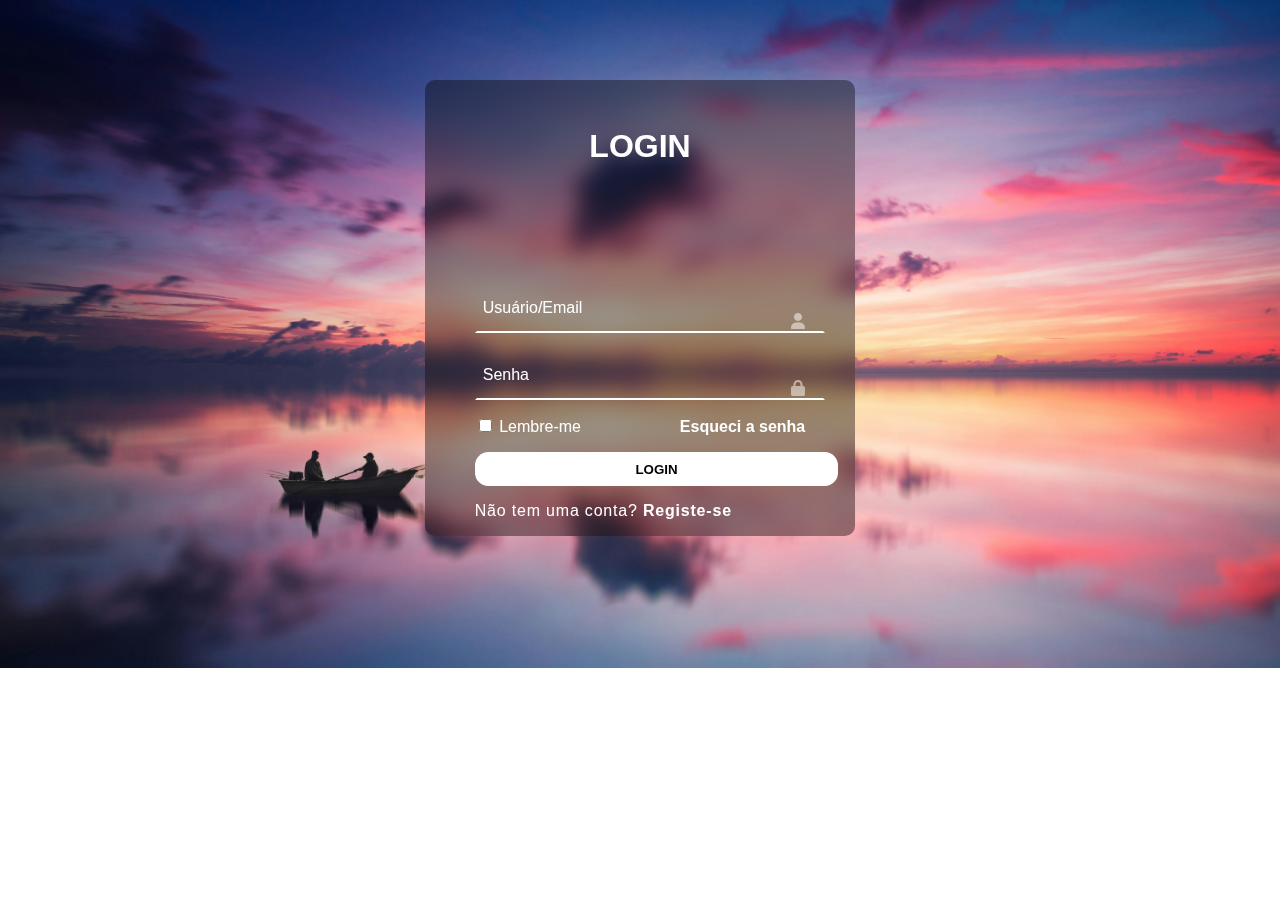
<file: login.html>
<!DOCTYPE html>
<html lang="en">
<head>
  <meta charset="UTF-8">
  <meta name="viewport" content="width=device-width, initial-scale=1.0">
  <meta name="author" content="MatheusFT">
  <link rel="stylesheet" href="estilo.login.css">
  <link href="https://cdnjs.cloudflare.com/ajax/libs/font-awesome/6.0.0-beta3/css/all.min.css" rel="stylesheet">

  <title>login</title>
</head>
<body>
  <div class="main">
    
    <form action="#"  method="post">
      <fieldset >
        <h1>login</h1>


        <!-- Campo de Usuário/Email -->
        <div class="input-container">
          <input class="input" type="text" id="user" required placeholder=" ">
          <label  class="label-inpu" for="user">Usuário/Email</label>
          <ic class="fas fa-user"></i>
        </div>

        <!-- Campo de Senha -->
        <div class="input-container">
          <input class="input" type="password" id="senha" required placeholder=" " minlength="6"  maxlength="8">
          <label class="label-inpu" for="senha">Senha</label>
          <i class="fas fa-lock"></i>
        </div>

        <!-- Checkbox Lembre-se de mim -->
        <div class="input-check">
        <input type="checkbox" id="check"> 
        <label for="check">Lembre-me</label>
          
        </div>

        <!-- Links e botão de envio -->
        <div class="but">
          <a href="#">Esqueci a senha</a>
        </div>
        
        <div class="login">
          <button type="submit">Login</button>
        </div>

        <!-- Texto para quem não tem conta -->
        <span>Não tem uma conta? <a class="button" href="register.html">Registe-se</a></span>
      </fieldset>
    </form>

  </div>
  
</body>
</html>
</file>
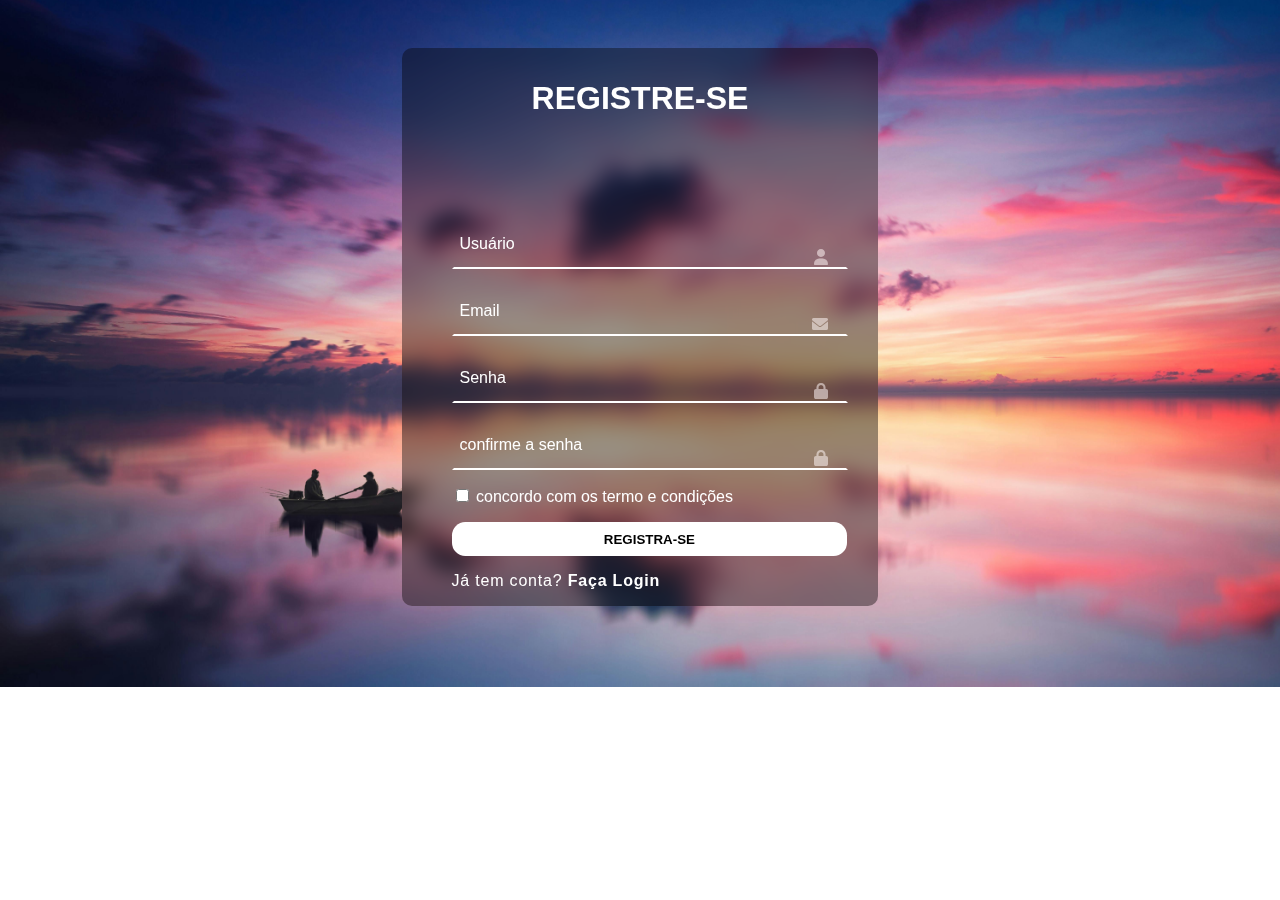
<file: register.html>
<!DOCTYPE html>
<html lang="en">
<head>
  <meta charset="UTF-8">
  <meta name="viewport" content="width=device-width, initial-scale=1.0">
  <meta name="author" content="MatheusFT">
  <link rel="stylesheet" href="estilo.register.css">
  <link href="https://cdnjs.cloudflare.com/ajax/libs/font-awesome/6.0.0-beta3/css/all.min.css" rel="stylesheet">

  <title>login</title>
</head>
<body>
  <div class="main">
    
    <form action="#"  method="post">
      <fieldset >
        <h1>registre-se</h1>

        <!-- Campo de Usuário/Email -->
        <div class="input-container">
          <input class="input" type="text" id="user" required placeholder=" " minlength="4" >
          <label  class="label-inpu" for="user">Usuário</label>
          <ic class="fas fa-user"></i>
        </div>

         <div class="input-container">
          <input class="input" type="email" id="user" required placeholder=" " >
          <label  class="label-inpu" for="user">Email</label>
          <ic class="fas fa-envelope"></i>
        </div>

        <!-- Campo de Senha -->
        <div class="input-container">
          <input class="input" type="password" id="senha" required placeholder="" minlength="6"  maxlength="8">
          <label class="label-inpu" for="senha">Senha</label>
          <i class="fas fa-lock"></i>
        </div>

         <div class="input-container">
          <input class="input" type="password" id="senha" required placeholder=" "  minlength="6"  maxlength="8">
          <label class="label-inpu" for="senha">confirme a senha</label>
          <i class="fas fa-lock"></i>
        </div>

        <!-- Checkbox Lembre-se de mim -->
        <div class="input-check">
          <input type="checkbox" id="check" required> 
          <label for="check">concordo com os termo e condições</label>
        </div>
          
        
        <div class="login">
          <button type="submit">Registra-se</button>
        </div>

        <!-- Texto para quem não tem conta -->
        <span>Já tem conta? <a class="button" href="login.html">Faça Login</a></span>
      </fieldset>
    </form>

  </div>
  
</body>
</html>
</file>
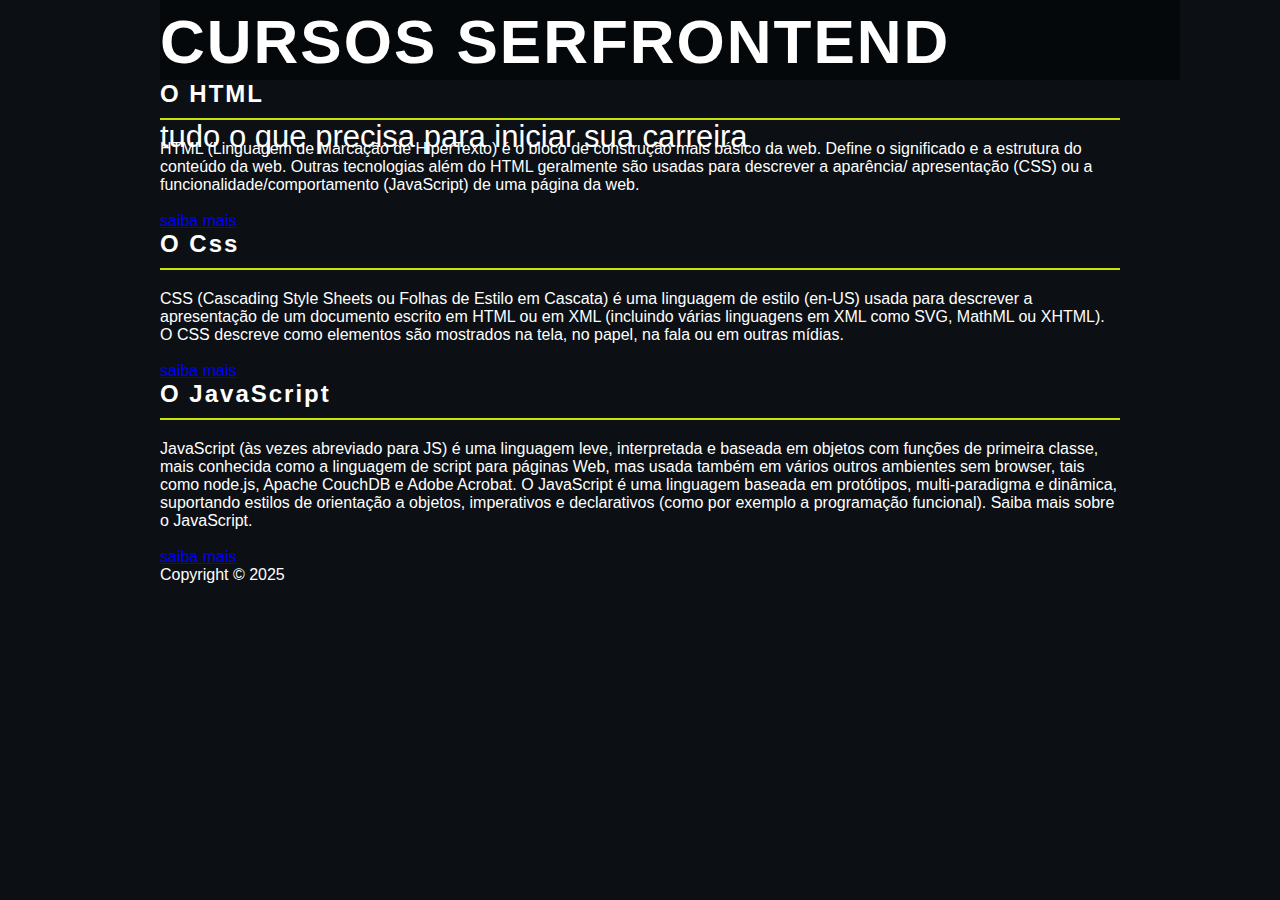
<file: site de cursos web desenvolvedor basic.html>
<!DOCTYPE html>
<html lang="en">
<head>
    <meta charset="UTF-8">
    <meta name="viewport" content="width=device-width, initial-scale=1.0">
    <title>Document</title>
     <link rel="stylesheet" href="estilo.css">
</head>
<body>
    <header>
        <nav>
            <ul>
                <li><a href="#">inicio</a></li>
                <li><a href="#">blog</a></li>
                <li><a href="#">cursos</a></li>
           </ul>
           <h1>cursos serfrontend</h1>
           <p>tudo o que precisa para iniciar sua carreira</p>
        </nav>
     </header>
    <main>
        <div class="html">
        <h2>O HTML</h2>
        HTML (Linguagem de Marcação de HiperTexto) é o bloco de
         construção mais básico da web. Define o significado e a 
         estrutura do conteúdo da web. Outras tecnologias além do 
         HTML geralmente são usadas para descrever a aparência/
         apresentação (CSS) ou a funcionalidade/comportamento 
         (JavaScript) de uma página da web.<br><br>
         <a class="a" href="#"> saiba mais</a>
         </div>

        <div class="css">
        <h2>O Css</h2>
          CSS (Cascading Style Sheets ou Folhas de Estilo em Cascata)
          é uma linguagem de estilo (en-US) usada para descrever a
          apresentação de um documento escrito em HTML ou em XML
          (incluindo várias linguagens em XML como SVG, MathML
          ou XHTML). O CSS descreve como elementos são mostrados
          na tela, no papel, na fala ou em outras mídias.<br><br>
          <a class="a" href="#"> saiba mais</a>
          </div>

          <div class="JavaScript">
          <h2>O JavaScript</h2>
          JavaScript (às vezes abreviado para JS) é uma linguagem leve,
           interpretada e baseada em objetos com funções de primeira
           classe, mais conhecida como a linguagem de script para 
           páginas Web, mas usada também em vários outros ambientes
           sem browser, tais como node.js, Apache CouchDB e Adobe
           Acrobat. O JavaScript é uma linguagem baseada em protótipos,
           multi-paradigma e dinâmica, suportando estilos de 
           orientação a objetos, imperativos e declarativos 
           (como por exemplo a programação funcional). Saiba mais
           sobre o JavaScript.<br><br>
           <a class="a" href="#"> saiba mais</a>
           </div>

    </main>
    <footer>
        Copyright &copy; 2025
    </footer>
</body>
</html>
</file>
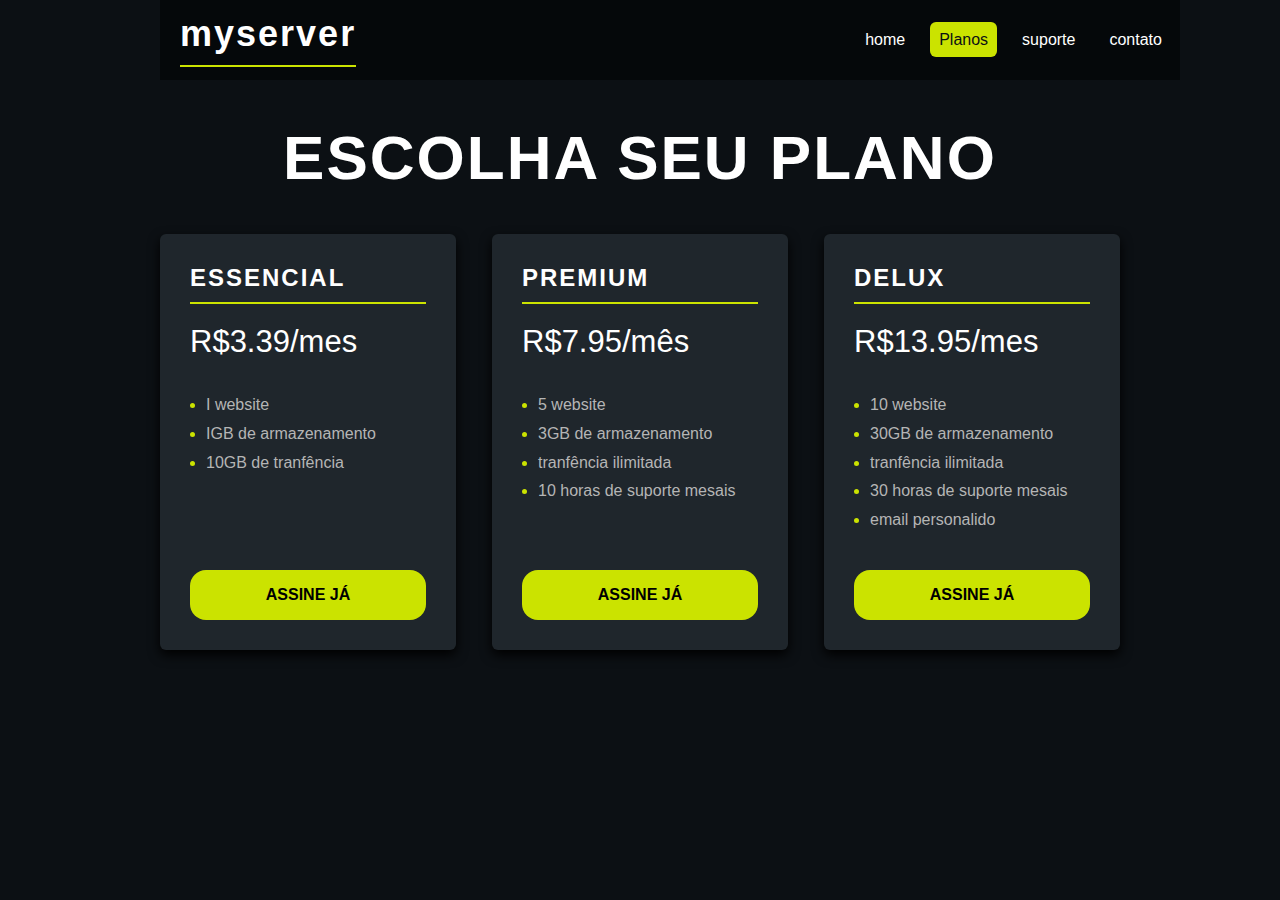
<file: vendas de planos.html>
<!DOCTYPE html>
<html lang="pt-br">
<head>
    <meta charset="UTF-8">
    <meta name="viewport" content="width=device-width, initial-scale=1.0">
    <meta namme="author" content="Matheus FT">
    <link rel="stylesheet" href="estilo.css">
    <title>Document</title>

</head>
<body>
    <header>
        <h2 class="nome-site">myserver</h2>
            <lu class="listas-1" >
                <li class="li"><a href="#" class=>home</a></li>
                <li class="li"><a href="#" class="planos">Planos</a></li>
                <li class="li"><a href="#">suporte</a></li>
                <li class="li"><a href="#">contato</a></li>
            </lu>
    </header>
     <h1>ESCOLHA SEU PLANO</h1>
    <main>
        <section class="mae">

           <div class="valores">
              <h2>ESSENCIAL</h2>
              <p>R$3.39/mes<br></p>
             <ul class="listas-2">
                <li>I website</li>
                <li>IGB de armazenamento</li>
                <li>10GB de tranfência</li>
             </ul>
             <a href="#" class="assine">assine já</a>
           </div>

           <div class="valores">
              <h2>PREMIUM</h2>
              <p>R$7.95/mês<br></p>
              <ul class="listas-2">
                <li>5 website</li>
                <li>3GB de armazenamento</li>
                <li>tranfência ilimitada</li>
                <li>10 horas de suporte mesais</li>
              </ul>
              <a href="#" class="assine">assine já</a>
           </div>

           <div class="valores">
              <h2>DELUX</h2>
              <p>R$13.95/mes</p>
              <ul class="listas-2">
                <li>10 website</li>
                <li>30GB de armazenamento</li>
                <li>tranfência ilimitada</li>
                <li>30 horas de suporte mesais</li>
                <li>email personalido</li>
              </ul>
              <a href="#" class="assine">assine já</a>
           </div>
        </section>
    </main>
</body>
</html>
</file>
<file: estilo.login.css>
body {
      font-family: Arial, Helvetica, sans-serif;
      background: url('pexels-jplenio-2850287.jpg') center/cover no-repeat;
      margin: 0;
      padding: 0;
      color: white;
}

.main {
      position: relative;
      display: flex;
      justify-content: center;
      align-items: center;
      flex-direction: column;
      margin: 5em 0;
}

fieldset {
      background-color: rgba(0, 0, 0, 0.4);
      backdrop-filter: blur(10px);
      border-radius: 10px;
      padding: 1em 3.1em;
      border: none;
}

h1 {
      text-align: center;
      margin-top: -2em;
      padding: 3em;
      text-transform: uppercase;
      color: white;
}

.input-container {
      position: relative;
      margin-bottom: 1rem;
}

.input {
      width: 100%;
      padding: 1rem 0.5rem;
      border: 2px solid transparent;
      border-bottom: solid 2px white;
      outline: none;
      background: transparent;
      color: white;
}

.label-inpu {
      position: absolute;
      top: 50%;
      left: 0.5rem;
      transform: translateY(-50%);
      transition: 0.3s ease;
      font-size: 1rem;
      pointer-events: none;
}

.input:focus + .label-inpu,
.input:not(:placeholder-shown) + .label-inpu{
      top: -10px;
      font-size: 12px;
      color: #aaa;
}

.fas {
      position: absolute;
      right: 0;
      top: 60%;
      color: rgba(255, 246, 246, 0.538);
}

.input-check { 
   display: inline;

}

.but{
    display: inline;
}

.but a{
      text-decoration: none;
      padding-left: 5.9em;
      color: white;
      font-weight: bolder;
}

.but:hover{
      text-decoration: underline;
}

button:hover {
    cursor: pointer;
}

.login {
    padding: 1em 0;
}

.login button {
    width: 110%;
    height: 2.52em;
    background-color: white;
    border: none;
    border-radius: 1em;
    text-transform: uppercase;
    font-weight: bold;
}

.login button:hover {
      transform: scale(1.05);
}

span{
      letter-spacing: .05em;
}
span a {
      text-decoration: none;
      color: white;
      font-weight: bold;
}

span a:hover {
      text-decoration: underline;
}

@media screen and (max-width: 960px) {

    .main {
        margin: 9.2em 0;
    }

    fieldset {
        padding: .9em 2em; /* Menor padding horizontal para melhor encaixe na tela */
    }

    h1 {
        font-size: 1.8em; /* Reduz tamanho da fonte do título */
    }

    .input {
        padding: 1.3em .3em; /* Reduz padding para economizar espaço vertical */
    }

    .label-inpu {
        font-size: 0.9em;
    }

    .fas {
        font-size: 0.9em;
    }

    .but a {
        padding-left: 3em; /* Remove o padding lateral exagerado */
        display: inline;
        text-align: center;
    }

    .login button {
        width: 100%; /* Garante que o botão se ajuste ao campo */
    }

    span a {
        display: inline;
        text-align: center;
        margin-top: 1em;
    }
}
</file>
<file: estilo.register.css>
body {
      font-family: Arial, Helvetica, sans-serif;
      background: url('pexels-jplenio-2850287.jpg') center/cover no-repeat;
      margin: 0;
      padding: 0;
      color: white;
}

.main {
      position: relative;
      display: flex;
      justify-content: center;
      align-items: center;
      flex-direction: column;
      margin: 3em 0;
}

fieldset {
      background-color: rgba(0, 0, 0, 0.4);
      backdrop-filter: blur(10px);
      border-radius: 10px;
      padding: 1em 3.1em;
      border: none;
}

h1 {
      text-align: center;
      margin-top: -2em;
      padding: 2.5em;
      text-transform: uppercase;
      color: white;
}

.input-container {
      position: relative;
      margin-bottom: 1rem;
}

.input {
      width: 100%;
      padding: 1rem 0.5rem;
      border: 2px solid transparent;
      border-bottom: solid 2px white;
      outline: none;
      background: transparent;
      color: white;
}

.label-inpu {
      position: absolute;
      top: 50%;
      left: 0.5rem;
      transform: translateY(-50%);
      transition: 0.3s ease;
      font-size: 1rem;
      pointer-events: none;
}

.input:focus + .label-inpu,
.input:not(:placeholder-shown) + .label-inpu{
      top: -10px;
      font-size: 12px;
      color: #aaa;
}

.input:focus {
    border-bottom: solid 2px white;
}
.input:valid:focus{
    border-bottom: solid green;
}

.input:invalid:focus {
    border-bottom: solid red;
}

.fas {
      position: absolute;
      right: 0;
      top: 60%;
      color: rgba(255, 246, 246, 0.538);
}

.input-check { 
   display: inline;

}

.but{
    display: inline;
}

.but a{
      text-decoration: none;
      padding-left: 5.9em;
      color: white;
      font-weight: bolder;
}

.but:hover{
      text-decoration: underline;
}

button:hover {
    cursor: pointer;
}

.login {
    padding: 1em 0;
}

.login button {
    width: 105%;
    height: 2.5em;
    background-color: white;
    border: none;
    border-radius: 1em;
    text-transform: uppercase;
    font-weight: bold;
}

.login button:hover {
      transform: scale(1.02);
}

span{
      letter-spacing: .05em;
}
span a {
      text-decoration: none;
      color: white;
      font-weight: bold;
}

span a:hover {
      text-decoration: underline;
}


@media screen and (max-width: 960px) {

    .main {
        margin: 12.2em 0;
    }

    fieldset {
        padding: 1em 10em; /* Menor padding horizontal para melhor encaixe na tela */
    }

    h1 {
        font-size: 1.6em; /* Reduz tamanho da fonte do título */
    }

    .input {
        padding: 1.1em .1em; /* Reduz padding para economizar espaço vertical */
    }

    .label-inpu {
        font-size: 0.9em;
    }

    .fas {
        font-size: 0.9em;
    }


    .login button {
        width: 100%; /* Garante que o botão se ajuste ao campo */
    }

    span a {
        display: inline;
        text-align: center;
        margin-top: 1em;
    }
}
</file>
<file: estilo.css>
body{
    font-family: 'Gill Sans', 'Gill Sans MT', 'Trebuchet MS', sans-serif;
    background-color: #0c1014;
    color: white;
    width: 90%;
    max-width: 960px;
    margin: 0 auto;
}
header {
    align-items: center;
    display: flex;
    width: 1020px;
    height: 80px;
    background-color: #05080a;
}

.nome-site {
    display: flex;
    margin: 0 20px;
    font-size: 36px;
}

.listas-1 {
    display: flex;
    margin: 480px;
    gap: 16px;
    list-style-type: none;
}

.li {
    box-sizing: border-box;
}

header li :hover {
    text-decoration: underline;
}

li a {
  text-decoration: none;
  color: white;
  padding: 9px;
  border-radius: 6px;
}

h1 {
    text-align: center;
    font-size: 62px;
    text-transform: uppercase;
    letter-spacing: 2px;

}

.planos {
    background-color: #cbe300;
    color: #0c1014;
    pointer-events: none;
}


.mae {
    display: flex;
    gap: 36px;
}

h2 {
    border-bottom: 2px solid #cbe300;
    margin-top: 0;
    padding-bottom: 10px;
    letter-spacing: 2px;
}

p {
    margin-top: 0;
    font-size: 31px;
}
.valores{
    flex: 1;
    background-color: #1f262c;
    padding: 30px;
    border-radius: 6px;
    box-shadow: 0 5px 12px black;
    display: flex;
    flex-direction: column;
}

.listas-2 {
    margin: 0 0 35px;
    color: #b5b5b5;
    padding-left: 16px;
    line-height: 1.8;
    flex-grow: 1;
}
.listas-2 li::marker {
    color: #cbe300;
}

.assine {
    text-decoration: none;
    color: black;
    background-color: #cbe300;
    border-radius: 16px;
    text-transform: uppercase;
    font-size: 16px;
    font-weight: bold;
    padding: 16px;
    text-align: center;
}
.assine:hover{
    outline: 2px solid #cbe300;
    background-color: transparent;
}
</file>
